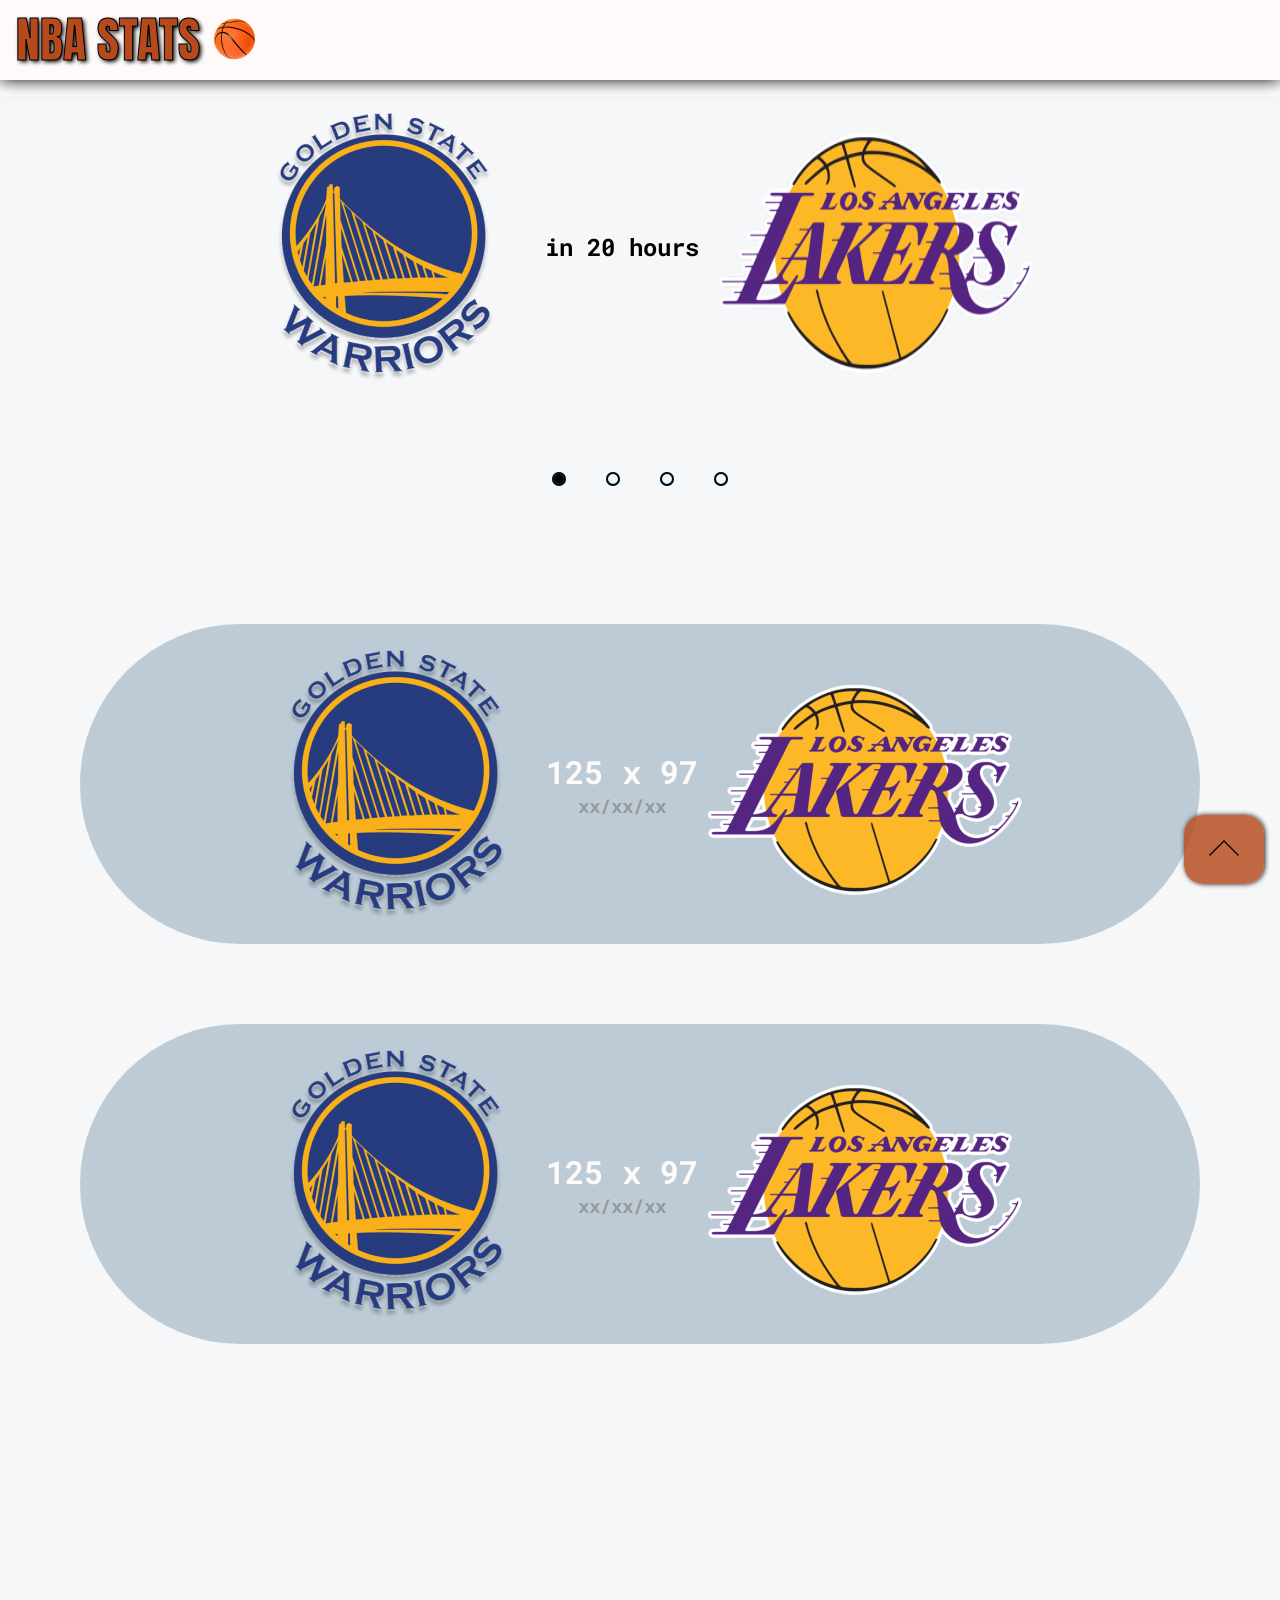
<file: index.html>
<!DOCTYPE html>
<html lang="en">
<head>
    <meta charset="UTF-8">
    <meta http-equiv="X-UA-Compatible" content="IE=edge">
    <meta name="viewport" content="width=device-width, initial-scale=1.0">
    <title>NBA STATS</title>
    <link rel="stylesheet" href="./styles/styles.css">
</head>
<body>
    <header>
        <div class="bar-top">
                <div class="logo">
                    <a href="#">NBA STATS</a>
                    <img src="./img/logo_basketball.png" alt="bola-basquete" class="basketball">
                </div>
        </div>
    </header>

    
    <main>
        <section class="background">
            <div class="slider">
                <div class="slides">
                    <!--Radio Buttons-->
                    <input type="radio" name="radio-btn" id="radio1">
                    <input type="radio" name="radio-btn" id="radio2">
                    <input type="radio" name="radio-btn" id="radio3">
                    <input type="radio" name="radio-btn" id="radio4">
                    <!--Fim Radio Buttons-->
    
                    <!--Slide Images-->
                    <div class="slide first">
                        <div class="game">
                            <img src="./img/logo_gsw.png" alt="logo golden state warriors">
                            <div class="text">
                                <h2>in 20 hours</h2>
                            </div>
                        <img src="./img/logo_lakers.png" alt="logo lakers">
                        </div>
                    </div>

    
                    <div class="slide">
                        <div class="game">
                            <img src="./img/logo_gsw.png" alt="logo golden state warriors">
                            <div class="text">
                                <h2>in 15 hours</h2>
                            </div>
                        <img src="./img/logo_lakers.png" alt="logo lakers">
                        </div>
                    </div>
    
                    <div class="slide">
                        <div class="game">
                            <img src="./img/logo_gsw.png" alt="logo golden state warriors">
                            <div class="text">
                                <h2>in 10 hours</h2>
                            </div>
                        <img src="./img/logo_lakers.png" alt="logo lakers">
                        </div>
                    </div>
    
                    <div class="slide">
                        <div class="game">
                            <img src="./img/logo_gsw.png" alt="logo golden state warriors">
                            <div class="text">
                                <h2>in 5 hours</h2>
                            </div>
                        <img src="./img/logo_lakers.png" alt="logo lakers">
                        </div>
                    </div>
                    <!--Fim Slide Images-->
    
                    <!--Navigatio auto-->
    
                    <div class="navigation-auto">
                        <div class="auto-btn1"></div>
                        <div class="auto-btn2"></div>
                        <div class="auto-btn3"></div>
                        <div class="auto-btn4"></div>
                    </div>
                    
                </div>
    
                <div class="manual-navigation">
                    <label for="radio1" class="manual-btn"></label>
                    <label for="radio2" class="manual-btn"></label>
                    <label for="radio3" class="manual-btn"></label>
                    <label for="radio4" class="manual-btn"></label>
                </div>
            </div>

            
        </section>

        <section class="games" >

            <div class="card-game">
                <img src="./img/logo_gsw.png" alt="logo golden state warriors">
                    <div class="card-game-txt">
                        <h2>125 x 97</h2>
                        <h3>xx/xx/xx</h3>
                    </div>
                    <img src="./img/logo_lakers.png" alt="logo lakers">
            </div>

            <div class="card-game">
                <img src="./img/logo_gsw.png" alt="logo golden state warriors">
                    <div class="card-game-txt">
                        <h2>125 x 97</h2>
                        <h3>xx/xx/xx</h3>
                    </div>
                    <img src="./img/logo_lakers.png" alt="logo lakers">
            </div>

            <div id="jogos">
                
            </div>
        
        </section>



        <script src="./js/script.js"></script>

        <a href="#" id="button-home">
           <img src="../img/botão.svg" alt="">
        </a> 
    </main>
</body>
</html>
</file>
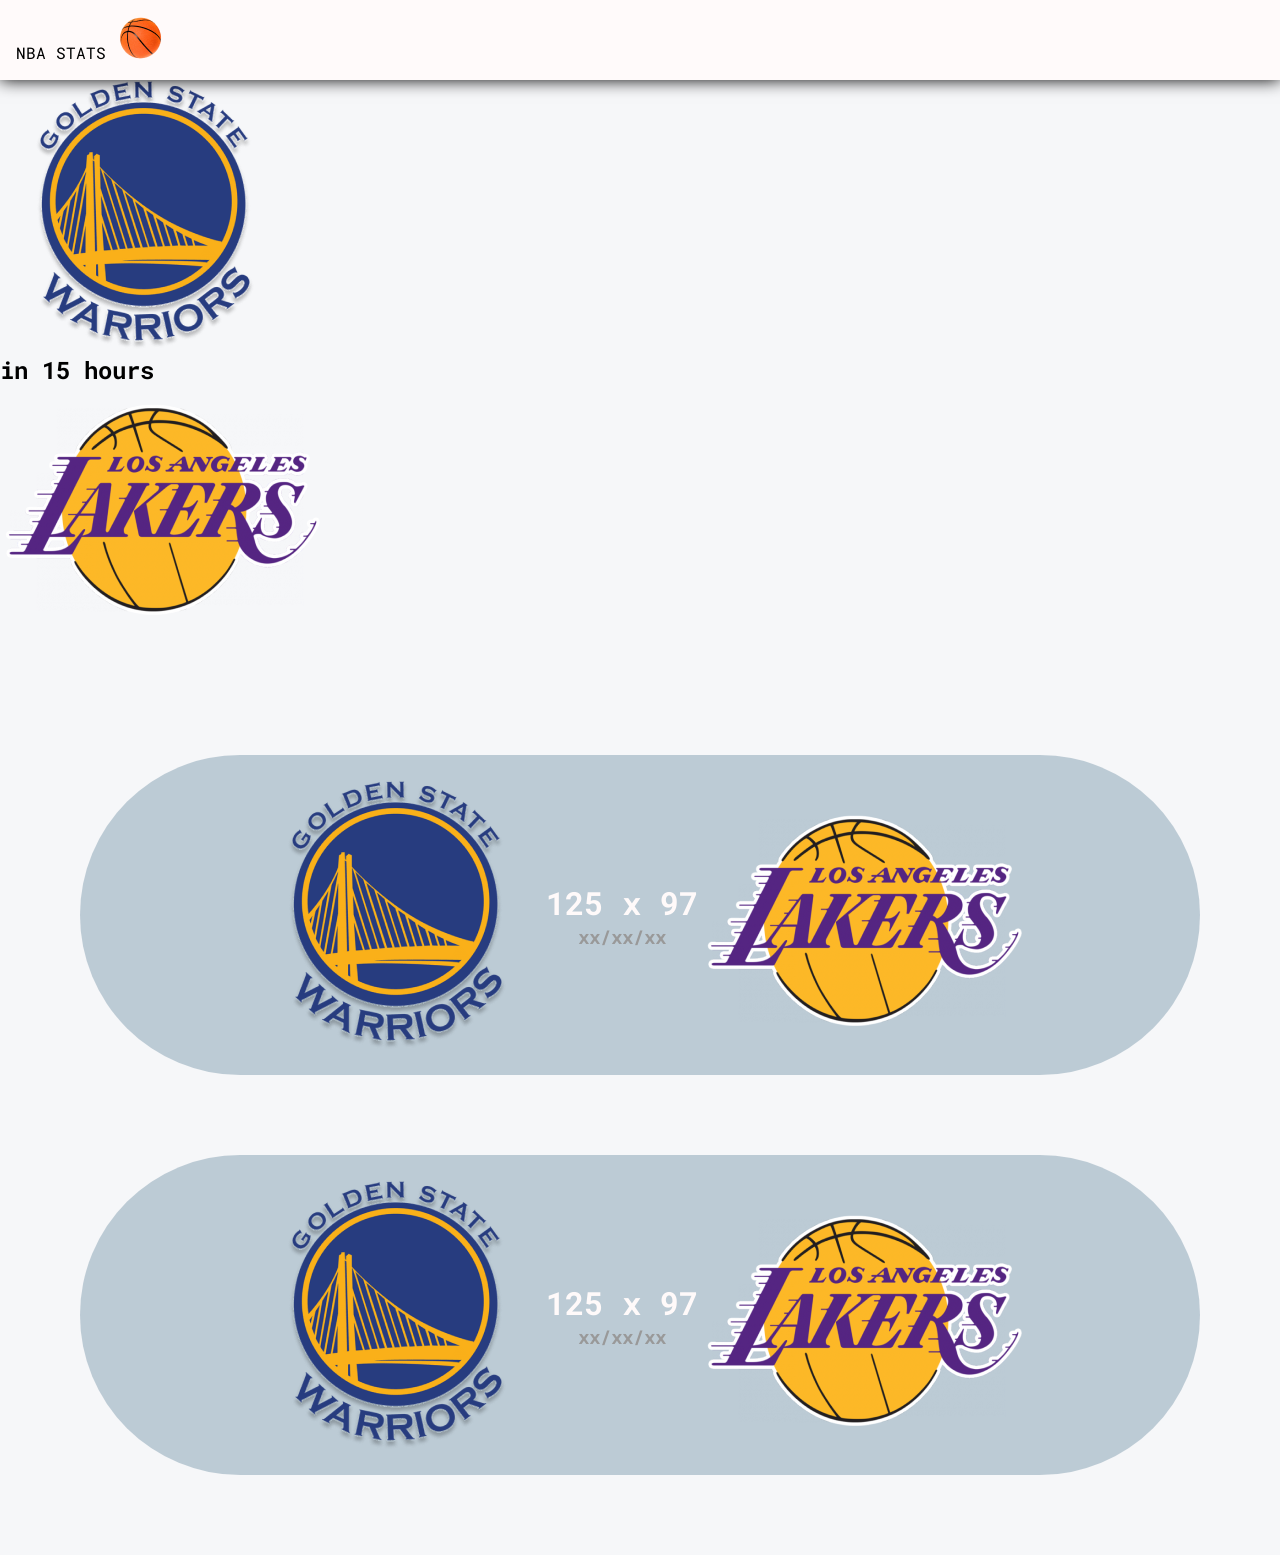
<file: html/index.html>
<!DOCTYPE html>
<html lang="en">
<head>
    <meta charset="UTF-8">
    <meta http-equiv="X-UA-Compatible" content="IE=edge">
    <meta name="viewport" content="width=device-width, initial-scale=1.0">
    <title>NBA STATS</title>
    <link rel="stylesheet" href="/styles/styles.css">
</head>
<body>
    <header>
        <div class="bar-top">
                <div class="logo">
                    <span>NBA STATS</span>
                    <img src="/img/logo_basketball.png" alt="bola-basquete" class="basketball">
                </div>
        </div>
    </header>
    <main>
        <section class="banner-container">
            <div class="banner">
                <img src="/img/logo_gsw.png" alt="logo golden state warriors">
                <div class="time-game">
                    <h2>in 15 hours</h2>
                </div>
                <img src="/img/logo_lakers.png" alt="logo lakers">
            </div>
        </section>

        <section class="games">

            <div class="card-game">
                <img src="/img/logo_gsw.png" alt="logo golden state warriors">
                    <div class="card-game-txt">
                        <h2>125 x 97</h2>
                        <h3>xx/xx/xx</h3>
                    </div>
                    <img src="/img/logo_lakers.png" alt="logo lakers">
            </div>

            <div class="card-game">
                <img src="/img/logo_gsw.png" alt="logo golden state warriors">
                    <div class="card-game-txt">
                        <h2>125 x 97</h2>
                        <h3>xx/xx/xx</h3>
                    </div>
                    <img src="/img/logo_lakers.png" alt="logo lakers">
            </div>

        
        </section>
    </main>
</body>
</html>
</file>
<file: styles/styles.css>
@import url('https://fonts.googleapis.com/css2?family=Anton&family=Fraunces:opsz@9..144&family=Roboto+Mono&display=swap');

*{
    margin: 0;
    padding: 0;
    box-sizing: border-box;
    font-family: 'Roboto Mono', monospaces;
}

header{
    width: 100%;
    height: 5rem;
    box-shadow: 0 0.001rem 1rem black;
    position:sticky;
    position: -webkit-sticky; /* Necessário para funcionar no Safari */
    top: 0;
    z-index: 2; /* para sempre a header ficar acima do conteudo */
}

.bar-top{
    display: flex;
    background-color: #FFFAFA;
    height: 5rem;
    align-items: center;

}

.logo{
    margin-left: 1rem;
}

.logo a{
    color: #B64A1D;
    font-family: 'Anton', sans-serif;
    -webkit-text-stroke:  1px #000000 ;
    text-shadow: 0.125rem 0.125rem 0.25rem #000000
    ;
    font-size: 3rem;
    text-decoration: none;
}

main{
    background-color: #F6F7F9;
}

.slider{
    margin: 1rem auto 0 auto;
    width: 800px;
    height: 400px;
    overflow: hidden;
}

.slides{
    margin-top: 1rem;
    width: 400%;
    height: 400px;
    display: flex;
}

.slides input{
    display: none;
}

.slide{
    width: 25%;
    position: relative;
    transition: 2s;
}

.manual-navigation{
    position: absolute;
    width: 800px;
    margin-top: -40px;
    display: flex;
    justify-content: center;
}

.manual-btn{
    border: 2px solid #0c0b0b;
    padding: 5px;
    border-radius: 10px;
    cursor: pointer;
    transition: 1s;
}

.manual-btn:not(:last-child){
    margin-right: 40px;
}

.manual-btn:hover{
    background-color: black;
}

#radio1:checked ~ .first{
    margin-left: 0;
}

#radio2:checked ~ .first{
    margin-left: -25%;
}

#radio3:checked ~ .first{
    margin-left: -50%;
}

#radio4:checked ~ .first{
    margin-left: -75%;
}

.game{
    display: flex;
    width: 800px;
}

.text{
    display: flex;
    align-items: center;
}
.navigation-auto div{
    border: 2px solid #20a6ff;
    padding: 5px;
    border-radius: 10px;
    cursor: pointer;
    transition: 1s;
}

.navigation-auto{
    position: absolute;
    width: 800px;
    margin-top: 360px;
    display: flex;
    justify-content: center;
}

.navigation-auto div:not(:last-child){
    margin-right: 40px;
}

#radio1:checked ~ .navigation-auto .auto-btn1{
    background-color: #000000;
}
#radio2:checked ~ .navigation-auto .auto-btn2{
    background-color: #000000;
}
#radio3:checked ~ .navigation-auto .auto-btn3{
    background-color: #000000;
}
#radio4:checked ~ .navigation-auto .auto-btn4{
    background-color: #000000;
}
.text{
    margin: 0 auto;
}


.games{
    display: flex;
    flex-direction: column;
    align-items: center;
    margin-top: 8rem;
}

.card-game{
    display: flex;
    align-items: center;
    justify-content: center;
    height: 20rem;
    width: 70rem;
    background-color: rgba(132, 159, 178, 0.5);
    border-radius: 20rem;
    margin-bottom: 5rem;
}

.card-game-txt{
    display: flex;
    flex-direction: column;
    width: 10rem;
    align-items: center;
}

.card-game-txt h2{
    color: #FFFAFA;
    font-weight: bold;
    font-size:2rem;
}

.card-game-txt h3{
    color: #999999 ;
}

#jogos{
    display: flex;
    flex-wrap: wrap;
    justify-content: center;
    width: 700px;
    height: 200px;
}

#jogos div{
    margin-bottom: 40px;
}

#jogos span:first-child{
    font-family: Helvetica, sans-serif;
    font-weight: bold;
    font-size: 30px;
}

#jogos span:last-child{
    font-family: Helvetica, sans-serif;
    font-weight: bold;
    font-size: 30px;
}

#jogos span:nth-child(n+2):nth-child(-n+3){ /* selecionei do segundo até o terceito elemento */
    font-family: Helvetica, sans-serif;
}
#button-home{
    background-color: rgba(182, 75, 29, 0.832);
    padding: 1.5rem;
    border-radius: 1.2rem;
    position: fixed;
    right: 1rem;
    bottom: 1rem;
    transition: 1s;
    box-shadow: 1px 0px 5px rgb(25, 25, 25);
}

#button-home:hover{
    background: #20a6ff;
}

#button-home img{
    height: 1rem;
    width: 2rem;
}
</file>
